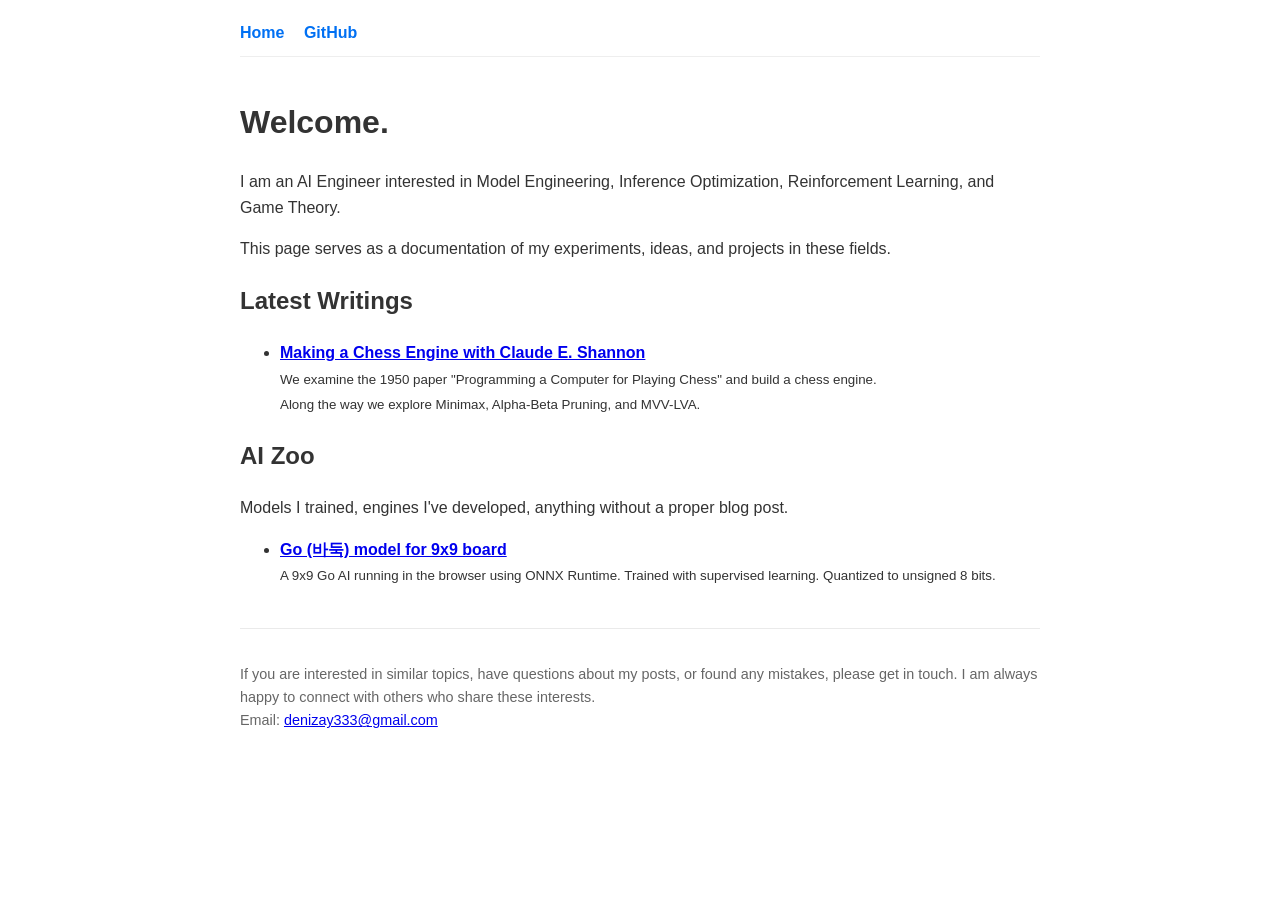
<file: docs/index.html>
<!DOCTYPE html>
<html lang="en">

<head>
    <meta charset="UTF-8">
    <title>Denizay</title>
    <link rel="stylesheet" href="assets/css/style.css">
    <script data-goatcounter="https://deni.goatcounter.com/count"
            async src="//gc.zgo.at/count.js"></script>
</head>

<body>
    <nav>
        <a href="/">Home</a>
        <a href="https://github.com/denizay">GitHub</a>
    </nav>

    <header>
        <h1>Welcome.</h1>
        <p>
            I am an AI Engineer interested in Model Engineering, Inference Optimization, Reinforcement Learning, and
            Game Theory.
        </p>
        <p>
            This page serves as a documentation of my experiments, ideas, and projects in these fields.
        </p>
    </header>

    <main>
        <h2>Latest Writings</h2>
        <ul>
            <li>
                <a href="/blog/chess.html">
                    <strong>Making a Chess Engine with Claude E. Shannon</strong>
                </a>
                <br>
                <small>We examine the 1950 paper "Programming a Computer for Playing Chess" and build a chess
                    engine.<br>
                    Along the way we explore Minimax, Alpha-Beta Pruning, and MVV-LVA.</small>
            </li>
        </ul>
        <h2>AI Zoo</h2>
        Models I trained, engines I've developed, anything without a proper blog post.
        <ul>
            <li>
                <a href="/blog/baduk.html">
                    <strong>Go (바둑) model for 9x9 board</strong>
                </a>
                <br>
                <small>A 9x9 Go AI running in the browser using ONNX Runtime. Trained with supervised learning.
                    Quantized to unsigned 8 bits.</small>
            </li>
        </ul>
        <div style="margin-top: 40px; border-top: 1px solid #eaeaea; padding-top: 20px;">
            <p style="font-size: 0.9em; color: #666;">
                If you are interested in similar topics, have questions about my posts, or found any mistakes, please
                get in touch.
                I am always happy to connect with others who share these interests.<br>
                Email: <a href="mailto:denizay333@gmail.com">denizay333@gmail.com</a>
            </p>
        </div>
    </main>
</body>

</html>
</file>
<file: docs/assets/css/style.css>
.chess-board {
    display: grid;
    /* Force exactly 8 columns AND 8 rows of equal size */
    grid-template-columns: repeat(8, 1fr);
    grid-template-rows: repeat(8, 1fr);

    /* Responsive sizing */
    width: 100%;
    max-width: 400px;
    /* Cap the size so it doesn't get huge */

    /* Magic property: This forces the container itself to always be a perfect square */
    aspect-ratio: 1 / 1;

    border: 5px solid #333;
    user-select: none;
    margin: 0 auto;
    /* Center the board */
    box-sizing: border-box;
}

.square {
    width: 100%;
    height: 100%;

    /* Center the piece perfectly */
    display: flex;
    justify-content: center;
    align-items: center;

    /* Font adjustments */
    font-size: clamp(1.5rem, 9vw, 3rem);
    min-width: 0;
    overflow: hidden;

    /* Slightly smaller to ensure it fits */
    line-height: 1;
    /* Prevents font vertical spacing from pushing grid */
    cursor: pointer;

    color: transparent !important;
    text-shadow: 0 0 0 black;
    font-family: "Segoe UI Symbol", "DejaVu Sans", sans-serif;
}

/* Colors */
.light {
    background-color: #f0d9b5;
    color: black;
}

.dark {
    background-color: #b58863;
    color: black;
}

.selected {
    background-color: #7b61ff !important;
}

body {
    font-family: -apple-system, BlinkMacSystemFont, "Segoe UI", Roboto, sans-serif;
    max-width: 800px;
    margin: 0 auto;
    padding: 20px;
    line-height: 1.6;
    color: #333;
}

nav {
    margin-bottom: 40px;
    border-bottom: 1px solid #eee;
    padding-bottom: 10px;
}

nav a {
    margin-right: 15px;
    text-decoration: none;
    color: #0070f3;
    font-weight: bold;
}

nav a:hover {
    text-decoration: underline;
}

.card {
    border: 1px solid #ddd;
    padding: 20px;
    border-radius: 8px;
    margin-top: 20px;
    background: #f9f9f9;
}

button {
    background: #0070f3;
    color: white;
    border: none;
    padding: 8px 16px;
    border-radius: 4px;
    cursor: pointer;
}

button:hover {
    background: #0051a2;
}

input {
    padding: 8px;
    border: 1px solid #ccc;
    border-radius: 4px;
}


blockquote {
    max-width: 50%;
    margin: 30px auto;

    font-style: italic;
    color: #555;

}

/* This rule only applies if the screen is narrower than 768px (Phones & Tablets) */
@media (max-width: 768px) {
    blockquote {
        max-width: 80%;
    }
}

/* Specific style for the source/author text */
blockquote .source {
    display: block;
    /* Forces it to its own line */
    margin-top: 10px;
    text-align: right;
    /* Aligns to the right */

    font-style: normal;
    /* Removes italics for contrast */
    font-size: 0.9rem;
    /* Slightly smaller text */
    color: #888;
}

/* --- Modern Controls Styling --- */

.controls {
    display: flex;
    flex-wrap: wrap;
    gap: 20px;
    justify-content: space-between;
    align-items: center;
    margin-bottom: 20px;
    padding-bottom: 20px;
    border-bottom: 1px solid #eaeaea;
}

.settings-row,
.actions-row {
    display: flex;
    align-items: center;
    gap: 15px;
    flex-wrap: wrap;
}

/* Custom Select Dropdown */
.select-wrapper {
    position: relative;
    display: inline-block;
}

.select-wrapper select {
    appearance: none;
    background-color: white;
    border: 1px solid #e0e0e0;
    border-radius: 6px;
    padding: 6px 30px 6px 12px;
    font-size: 0.9rem;
    color: #333;
    cursor: pointer;
    transition: all 0.2s ease;
    box-shadow: 0 2px 4px rgba(0, 0, 0, 0.02);
}

.select-wrapper select:hover {
    border-color: #0070f3;
}

/* Custom arrow for select */
.select-wrapper::after {
    content: "▼";
    font-size: 0.6rem;
    color: #888;
    position: absolute;
    right: 10px;
    top: 50%;
    transform: translateY(-50%);
    pointer-events: none;
}

/* Toggle Switches */
.toggle-control {
    display: flex;
    align-items: center;
    cursor: pointer;
    gap: 8px;
    font-size: 0.9rem;
    user-select: none;
}

.toggle-control input {
    display: none;
    /* Hide default checkbox */
}

.toggle-slider {
    position: relative;
    width: 36px;
    height: 20px;
    background-color: #ccc;
    border-radius: 20px;
    transition: 0.3s;
}

.toggle-slider:before {
    content: "";
    position: absolute;
    height: 16px;
    width: 16px;
    left: 2px;
    bottom: 2px;
    background-color: white;
    border-radius: 50%;
    transition: 0.3s;
    box-shadow: 0 1px 3px rgba(0, 0, 0, 0.3);
}

.toggle-control input:checked+.toggle-slider {
    background-color: #0070f3;
}

.toggle-control input:checked+.toggle-slider:before {
    transform: translateX(16px);
}

/* Typography for labels */
.label-text {
    font-weight: 500;
    color: #555;
    font-size: 0.9rem;
}

/* Buttons */
.btn-primary {
    background: #0070f3;
    color: white;
    border: none;
    padding: 8px 16px;
    border-radius: 6px;
    font-weight: 600;
    font-size: 0.9rem;
    cursor: pointer;
    transition: all 0.2s;
    box-shadow: 0 2px 5px rgba(0, 112, 243, 0.2);
    display: flex;
    align-items: center;
}

.btn-primary:hover {
    background: #0051a2;
    transform: translateY(-1px);
    box-shadow: 0 4px 8px rgba(0, 112, 243, 0.3);
}

.btn-primary:active {
    transform: translateY(0);
}

/* Stats Pills (Timer & Evals) */
.stats-container {
    display: flex;
    gap: 8px;
}

.stat-pill {
    background: #f0f0f0;
    color: #444;
    padding: 4px 10px;
    border-radius: 20px;
    font-family: 'SF Mono', 'Menlo', 'Monaco', 'Courier New', monospace;
    font-size: 0.8rem;
    border: 1px solid #e0e0e0;
    min-width: 60px;
    text-align: center;
}

/* Mobile Adjustment */
@media (max-width: 600px) {
    .controls {
        flex-direction: column;
        align-items: flex-start;
    }

    .actions-row {
        width: 100%;
        justify-content: space-between;
        margin-top: 10px;
    }
}


/* --- Special Styling for Names --- */
.person-name {
    font-weight: 600;
}

/* --- Math Formula Styling --- */
.math-formula {
    font-family: "Times New Roman", Times, serif;
    font-size: 1.3rem;
    /* Slightly larger than normal text */
    text-align: center;
    background-color: #f8f9fa;
    /* Light grey background for contrast */
    padding: 15px;
    margin: 20px 0;
    border-radius: 6px;
    border: 1px solid #e0e0e0;

    /* Math styling nuances */
    font-style: italic;
    color: #333;
    overflow-x: auto;
    /* Allows scrolling on small mobile screens if needed */
    white-space: nowrap;
    /* Keeps the formula on one line if possible */
}

/* Optional: Make the numbers and symbols non-italic for "proper" notation, 
   though usually not strictly necessary for a blog */
.math-formula span {
    font-style: normal;
}


/* --- Accordion Code Block (Card Style) --- */
.code-accordion {
    /* Match the .card class exactly */
    background: #f9f9f9;
    border: 1px solid #ddd;
    border-radius: 8px;
    /* Matches .card radius */
    margin: 20px 0;
    overflow: hidden;
}

.accordion-header {
    background-color: transparent;
    /* Blends with the container */
    color: #333;
    padding: 10px 20px;
    /* Slightly tighter padding */
    cursor: pointer;
    display: flex;
    justify-content: space-between;
    align-items: center;
    font-size: 0.9rem;
    /* Subtle text size */
    font-weight: 600;
    border-bottom: 1px solid transparent;
    /* Hidden by default */
    transition: background-color 0.2s;
}

.accordion-header:hover {
    background-color: rgba(0, 0, 0, 0.03);
    /* Very subtle hover effect */
}

/* When open, add a separator line between header and code */
.accordion-header.active {
    border-bottom: 1px solid #ddd;
    background-color: white;
}

.accordion-icon {
    font-size: 1rem;
    color: #888;
    /* Greyed out icon so it's not distracting */
    transition: transform 0.3s ease;
}

.accordion-header.active .accordion-icon {
    transform: rotate(180deg);
}

.accordion-content {
    display: none;
}

.accordion-content.open {
    display: block;
}

/* Code area styling */
.accordion-content pre {
    margin: 0 !important;
    border: none !important;
    border-radius: 0 !important;
    background-color: #f9f9f9 !important;
    /* White bg for code to contrast slightly with the grey card */

    /* Font adjustments */
    font-size: 0.8rem !important;
    /* Much smaller font as requested */
    line-height: 1.5;
    padding: 20px !important;
}


/* Add this to style.css */
.blog-img {
    /* CHANGED: Limit the image to 500px (or whatever size you prefer) */
    max-width: 500px;

    max-width: 300px;

    /* ADDED: Ensures it fills the space on small mobile screens */
    width: 100%;

    height: auto;
    /* Maintains aspect ratio */
    display: block;
    /* Removes bottom whitespace */
    margin: 20px auto;
    /* Centers the image with some vertical spacing */
    border-radius: 8px;
    /* Optional: matches your card border-radius */
}

/* Optional: Style the caption if you use Option B */
figure figcaption {
    text-align: center;
    font-size: 0.9rem;
    color: #666;
    margin-top: 8px;
    font-style: italic;
}


/* Special style for technical quotes from the paper */
blockquote.paper-excerpt {
    max-width: 100%;
    /* Override the default 50% width so the list fits */
    font-style: normal;
    /* Keep text upright (not italic) for readability */
    color: #333;
    /* Darker text for readability */
    background-color: #f1f5f9;
    /* Subtle blue-grey background */
    border-left: 5px solid #0070f3;
    /* The blue "Quote" bar */
    padding: 20px 25px;
    /* Inner spacing */
    margin: 30px 0;
    /* Outer spacing */
    border-radius: 0 8px 8px 0;
    /* Rounded corners on the right */
}

/* Clean up the list inside the quote */
.paper-excerpt .program-list {
    list-style-type: none;
    /* Remove default bullets */
    padding-left: 0;
    margin: 15px 0;
}

.paper-excerpt .program-list li {
    margin-bottom: 8px;
    padding-left: 10px;
}

html {
    scroll-behavior: smooth;
    scroll-padding-top: 20px;
    /* Adds a little breathing room after scrolling */
}

.internal-code-link {
    color: #0070f3;
    text-decoration: none;
    border-bottom: 1px dashed #0070f3;
    /* Distinctive style for internal jumps */
    cursor: pointer;
}

.internal-code-link:hover {
    background-color: rgba(0, 112, 243, 0.1);
}


/* GitHub Card Style */
.github-card {
    display: flex;
    align-items: center;
    background-color: #24292e;
    /* GitHub Dark BG */
    color: white;
    padding: 12px 16px;
    border-radius: 8px;
    text-decoration: none;
    margin: 20px 0;
    transition: transform 0.2s, box-shadow 0.2s;
    max-width: 100%;
    /* Or set a fixed width like 500px */
}

.github-card:hover {
    transform: translateY(-2px);
    box-shadow: 0 4px 12px rgba(0, 0, 0, 0.15);
    text-decoration: none;
}

.github-icon {
    margin-right: 15px;
    display: flex;
    align-items: center;
}

.github-content {
    display: flex;
    flex-direction: column;
    flex: 1;
}

.repo-name {
    font-weight: 600;
    font-size: 0.95rem;
    color: #fff;
}

.file-name {
    font-size: 0.8rem;
    color: #aaa;
    font-family: monospace;
    margin-top: 2px;
}

.github-arrow {
    font-weight: bold;
    color: #aaa;
    margin-left: 10px;
    transition: transform 0.2s;
}

.github-card:hover .github-arrow {
    transform: translateX(3px);
    color: white;
}/* Add this to docs/assets/css/style.css */
#go-board canvas {
    max-width: 100%;
    height: auto;
    touch-action: none; /* Prevent scrolling when touching the board to play */
}
</file>
